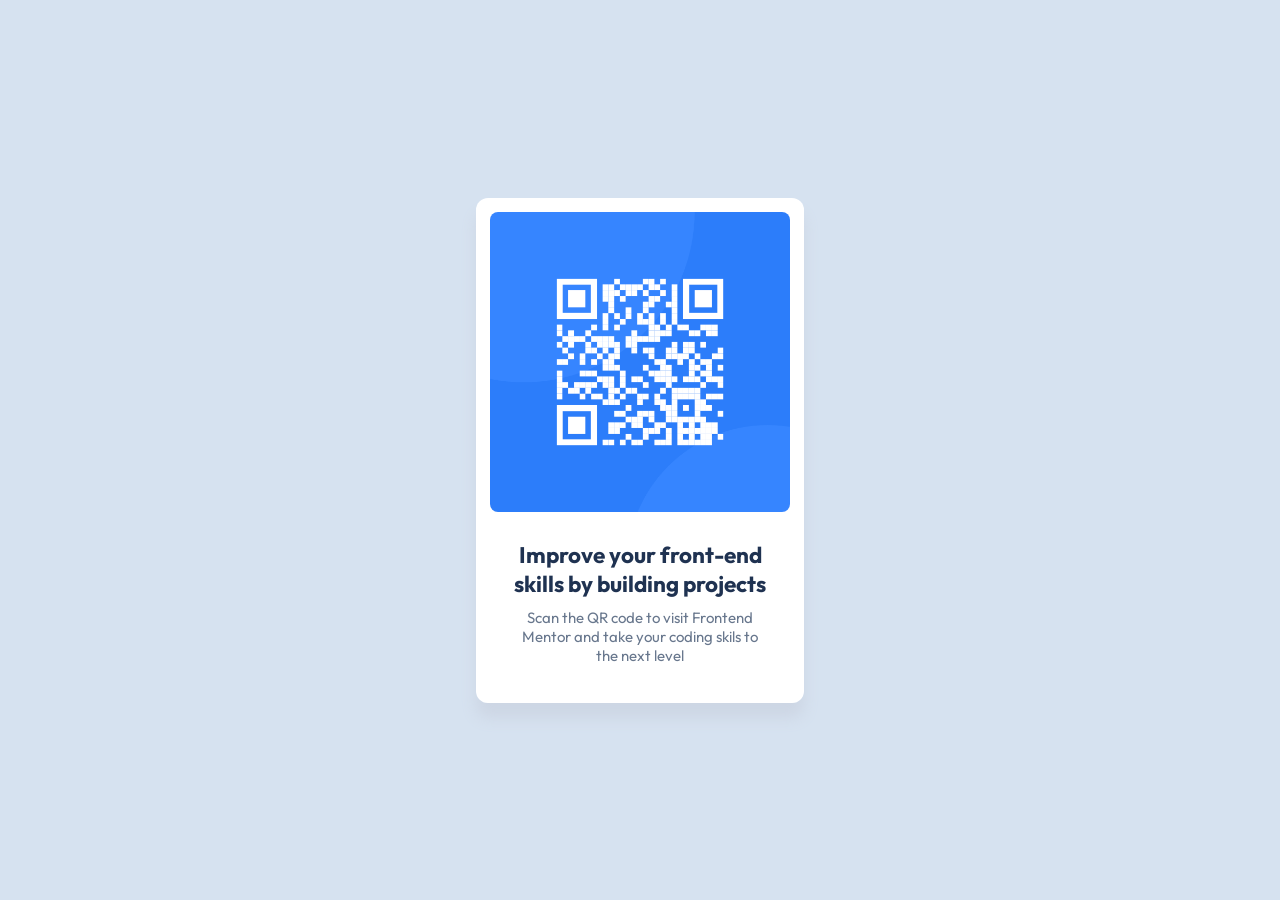
<file: docs/qr-code-component-main/index.html>
<!DOCTYPE html>
<html lang="PT-BR">

<head>
  <meta charset="UTF-8">
  <meta name="viewport" content="width=device-width, initial-scale=1.0">
  <link rel="preconnect" href="https://fonts.googleapis.com">
  <link rel="preconnect" href="https://fonts.gstatic.com" crossorigin>
  <link href="https://fonts.googleapis.com/css2?family=Outfit:wght@100..900&display=swap" rel="stylesheet">
  <link rel="stylesheet" href="style.css">
  <title>qr-code component</title>
</head>

<body>
  <div class="container">
    <div class="qr-code">
      <img src="images/image-qr-code.png" alt="qr-code">
      <div class="content">
        <h2>
          Improve your front-end <br> 
          skills by building projects
        </h2>
        <p>
          Scan the QR code to visit Frontend <br>
          Mentor and take your coding skils to <br>
          the next level
        </p>
      </div>
    </div>
  </div>
</body>

</html>
</file>
<file: docs/qr-code-component-main/style.css>
* {
  margin: 0;
  padding: 0;
  box-sizing: border-box;
}
body {
  font-family: "Outfit", sans-serif;
  background-color: hsl(212, 45%, 89%);
  min-height: 100vh;
  display: flex;
  flex-direction: column;
  justify-content: center;
  align-items: center;
  font-size: 15px;
}
img {
    width: 300px;
    border-radius: 8px;
}
.qr-code {
    background-color: hsl(0, 0%, 100%);
    padding: 14px;
    border-radius: 12px;
}
.content {
    padding: 24px 0;
}
.content h2, p {
    text-align: center;
}
.content h2 {
    font-weight: 700;
    margin-bottom: 10px;
    color: hsl(218, 44%, 22%);
}
.content p {
    font-weight: 400;
    color: hsl(216, 15%, 48%)
}
.container {
    box-shadow: 0 15px 15px hsl(216, 30%, 85%);
    border-radius: 12px;
}
</file>
